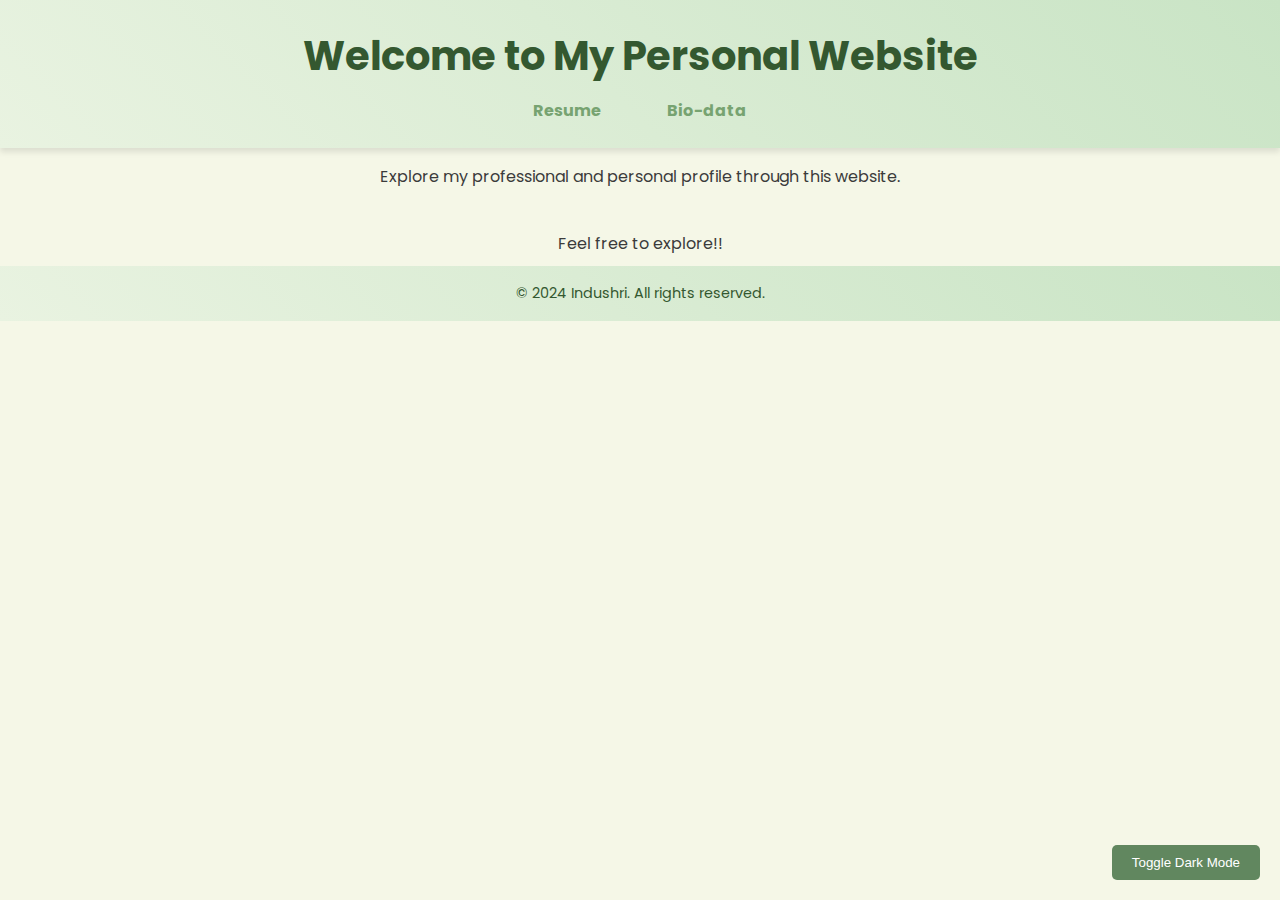
<file: index.html>
<script>
    document.addEventListener("DOMContentLoaded", function () {
        const toggleButton = document.createElement('button');
        toggleButton.textContent = "Toggle Dark Mode";
        toggleButton.style.position = "fixed";
        toggleButton.style.bottom = "20px";
        toggleButton.style.right = "20px";
        toggleButton.style.padding = "10px 20px";
        toggleButton.style.border = "none";
        toggleButton.style.borderRadius = "5px";
        toggleButton.style.backgroundColor = "#61875f"; // Earthy green
        toggleButton.style.color = "#fff";
        toggleButton.style.cursor = "pointer";
        toggleButton.style.zIndex = "1000";

        document.body.appendChild(toggleButton);

        const toggleDarkMode = () => {
            const isDarkMode = document.body.classList.toggle("dark-mode");

            // Save mode to localStorage
            localStorage.setItem("darkMode", isDarkMode ? "enabled" : "disabled");
        };

        // Apply dark mode from localStorage if previously enabled
        if (localStorage.getItem("darkMode") === "enabled") {
            document.body.classList.add("dark-mode");
        }

        toggleButton.addEventListener("click", toggleDarkMode);
    });
</script>
<!DOCTYPE html>
<html lang="en">
<head>
    <meta charset="UTF-8">
    <meta name="viewport" content="width=device-width, initial-scale=1.0">
    <title>Welcome</title>
    <link rel="stylesheet" href="style.css">
    <link href="https://fonts.googleapis.com/css2?family=Poppins:wght@400;600&display=swap" rel="stylesheet">

</head>
<body>
    <header>
        <h1>Welcome to My Personal Website</h1>
        <nav>
            <a href="resume.html">Resume</a>
            <a href="biodata.html">Bio-data</a>
        </nav>
    </header>
    <main align="center" id="home *page-main">
        <p>Explore my professional and personal profile through this website.</p><br>
        Feel free to explore!!
    </main>
    <footer>
        <p>© 2024 Indushri. All rights reserved.</p>
    </footer>
</body>
</html>
</file>
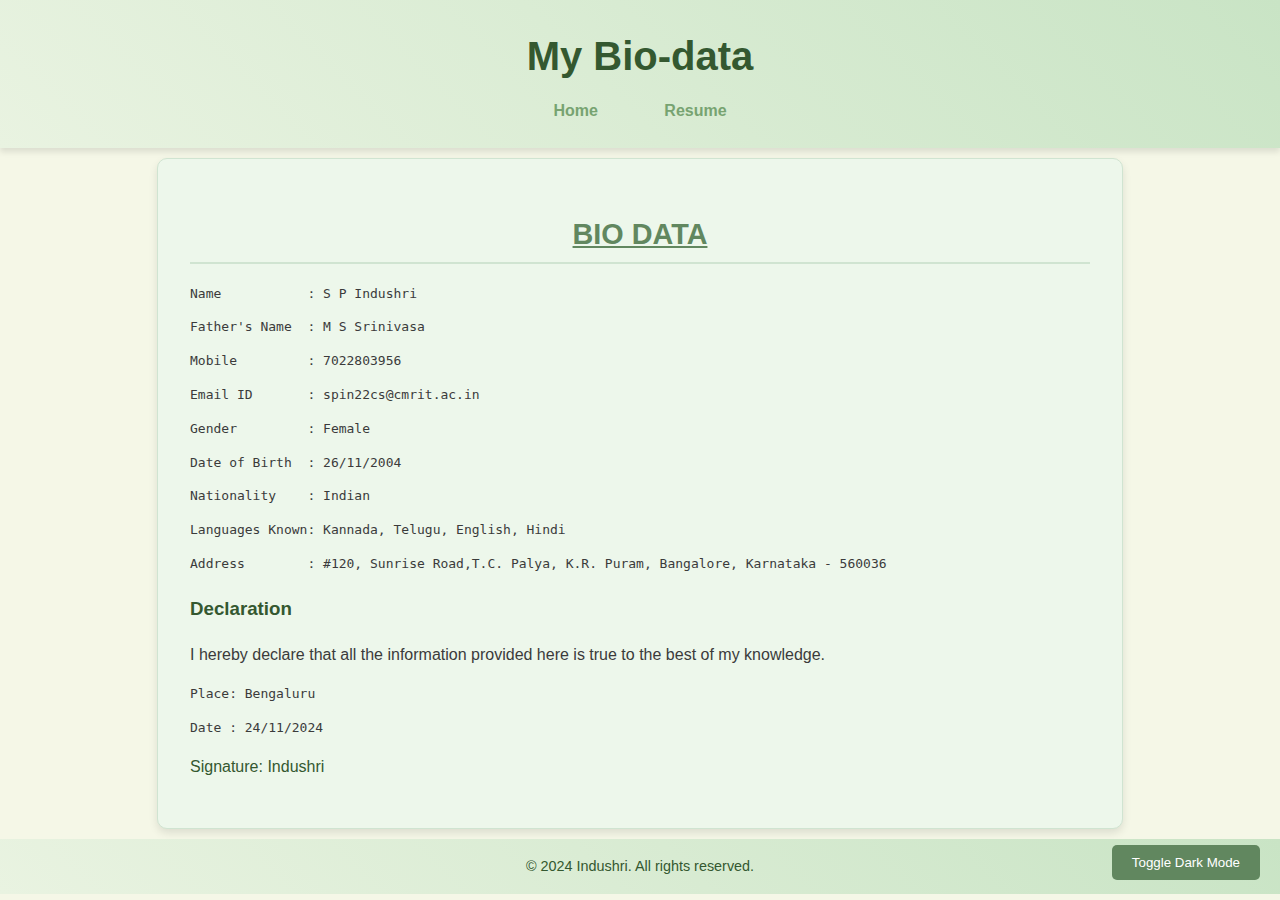
<file: biodata.html>
<script>
    document.addEventListener("DOMContentLoaded", function () {
        const toggleButton = document.createElement('button');
        toggleButton.textContent = "Toggle Dark Mode";
        toggleButton.style.position = "fixed";
        toggleButton.style.bottom = "20px";
        toggleButton.style.right = "20px";
        toggleButton.style.padding = "10px 20px";
        toggleButton.style.border = "none";
        toggleButton.style.borderRadius = "5px";
        toggleButton.style.backgroundColor = "#61875f"; // Earthy green
        toggleButton.style.color = "#fff";
        toggleButton.style.cursor = "pointer";
        toggleButton.style.zIndex = "1000";

        document.body.appendChild(toggleButton);

        const toggleDarkMode = () => {
            const isDarkMode = document.body.classList.toggle("dark-mode");

            // Save mode to localStorage
            localStorage.setItem("darkMode", isDarkMode ? "enabled" : "disabled");
        };

        // Apply dark mode from localStorage if previously enabled
        if (localStorage.getItem("darkMode") === "enabled") {
            document.body.classList.add("dark-mode");
        }

        toggleButton.addEventListener("click", toggleDarkMode);
    });
</script>
<!DOCTYPE html>
<html lang="en">
<head>
    <meta charset="UTF-8">
    <meta name="viewport" content="width=device-width, initial-scale=1.0">
    <title>Bio-data</title>
    <link rel="stylesheet" href="style.css">
</head>
<body>
    <header>
        <h1>My Bio-data</h1>
        <nav>
            <a href="index.html">Home</a>
            <a href="resume.html">Resume</a>
        </nav>
    </header>
    <main id="biodata-main">
        <section class="biodata-form">
            <h2>BIO DATA</h2>
            <div class="form-container">
                <!-- Left Section -->
                <div class="form-left">
                    <pre>Name           : S P Indushri</pre>
                    <pre>Father's Name  : M S Srinivasa</pre>
                    <pre>Mobile         : 7022803956</pre>
                    <pre>Email ID       : spin22cs@cmrit.ac.in</pre>
                    <pre>Gender         : Female</pre>
                    <pre>Date of Birth  : 26/11/2004</pre>
                    <pre>Nationality    : Indian</pre>
                    <pre>Languages Known: Kannada, Telugu, English, Hindi</pre>
                    <pre>Address        : #120, Sunrise Road,T.C. Palya, K.R. Puram, Bangalore, Karnataka - 560036</pre>
                </div>
            </div>
            <!-- Declaration Section -->
            <div class="declaration">
                <h3>Declaration</h3>
                <p>I hereby declare that all the information provided here is true to the best of my knowledge.</p>
            </div>
            <!-- Signature Section -->
            <div class="signature">
                <pre>Place: Bengaluru</pre>
                <pre>Date : 24/11/2024</pre>
                <p class="align-right">Signature: Indushri</p>
            </div>
        </section>
    </main>
    <footer>
        <p>© 2024 Indushri. All rights reserved.</p>
    </footer>
</body>
</html>
</file>
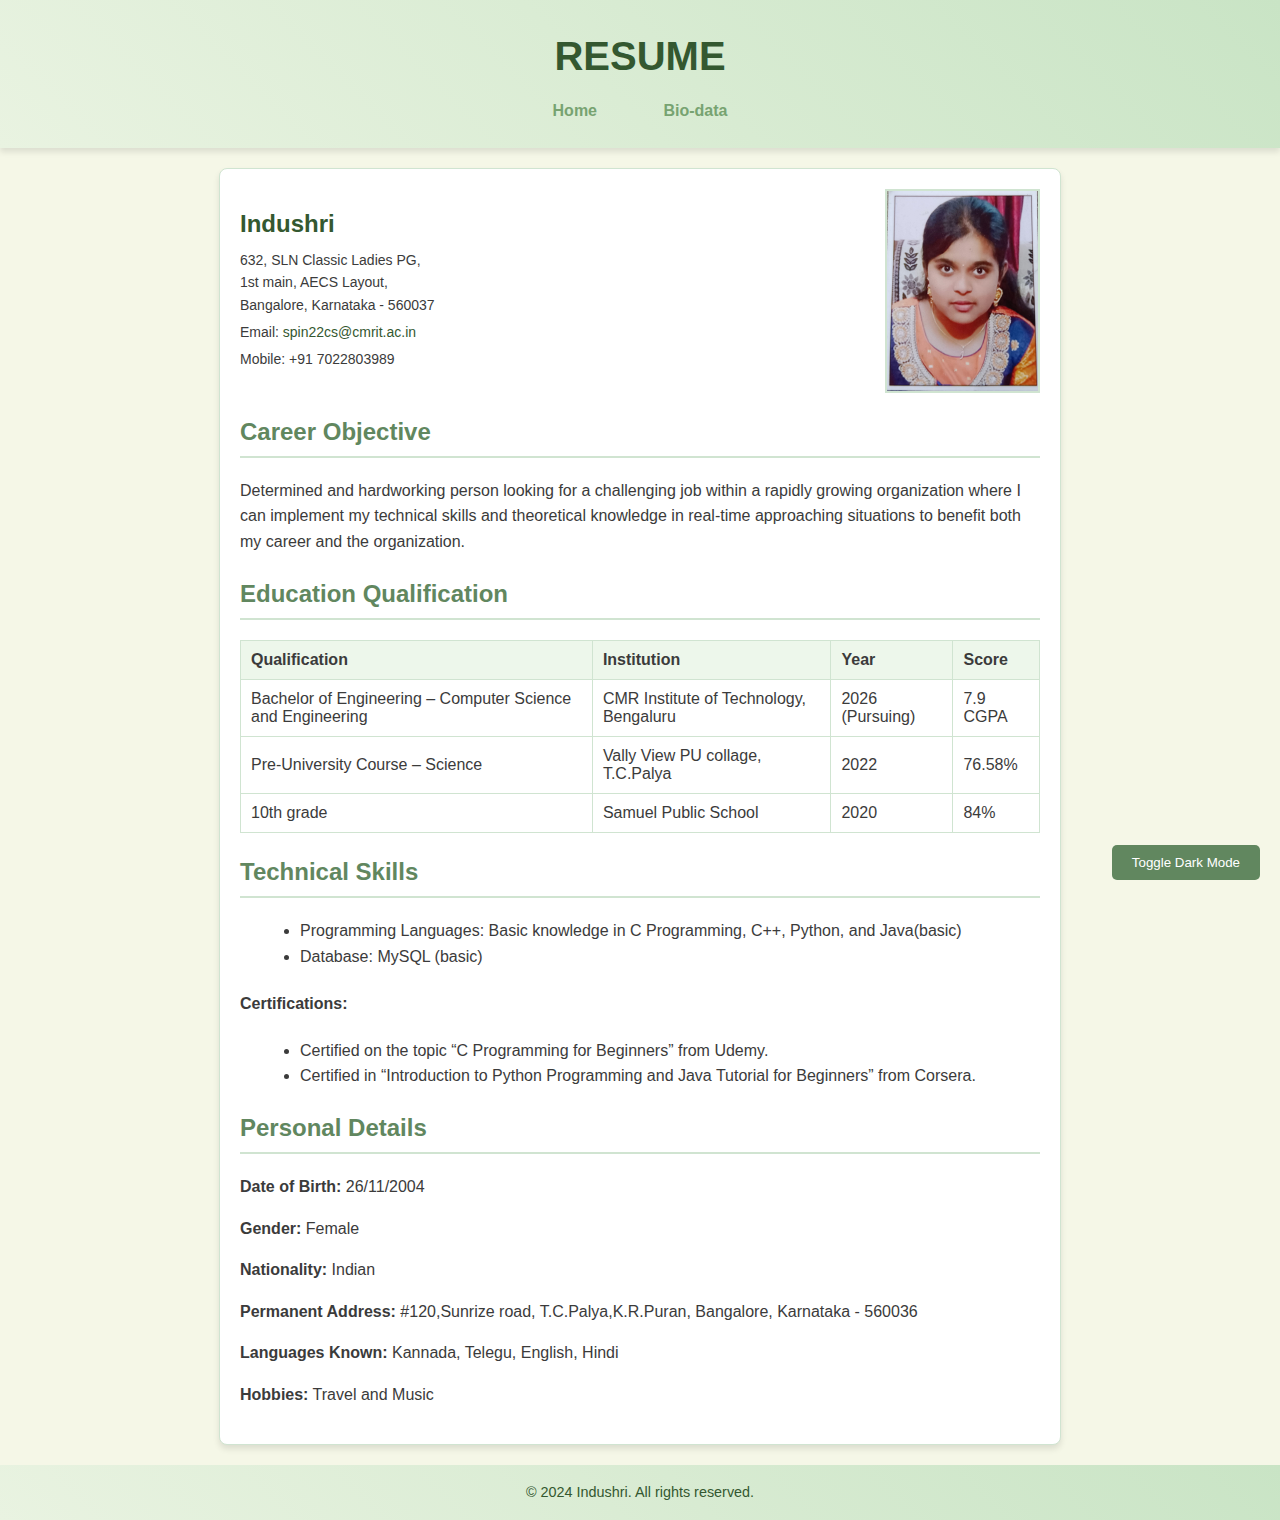
<file: resume.html>
<script>
    document.addEventListener("DOMContentLoaded", function () {
        const toggleButton = document.createElement('button');
        toggleButton.textContent = "Toggle Dark Mode";
        toggleButton.style.position = "fixed";
        toggleButton.style.bottom = "20px";
        toggleButton.style.right = "20px";
        toggleButton.style.padding = "10px 20px";
        toggleButton.style.border = "none";
        toggleButton.style.borderRadius = "5px";
        toggleButton.style.backgroundColor = "#61875f"; // Earthy green
        toggleButton.style.color = "#fff";
        toggleButton.style.cursor = "pointer";
        toggleButton.style.zIndex = "1000";

        document.body.appendChild(toggleButton);

        const toggleDarkMode = () => {
            const isDarkMode = document.body.classList.toggle("dark-mode");

            // Save mode to localStorage
            localStorage.setItem("darkMode", isDarkMode ? "enabled" : "disabled");
        };

        // Apply dark mode from localStorage if previously enabled
        if (localStorage.getItem("darkMode") === "enabled") {
            document.body.classList.add("dark-mode");
        }

        toggleButton.addEventListener("click", toggleDarkMode);
    });
</script>
<!DOCTYPE html>
<html lang="en">
<head>
    <meta charset="UTF-8">
    <metaa name="viewport" content="width=device-width, initial-scale=1.0">
    <title>Resume</title>
    <link rel="stylesheet" href="style.css">
</head>
<body>
    <header>
        <h1>RESUME</h1>
        <nav>
            <a href="index.html">Home</a>
            <a href="biodata.html">Bio-data</a>
        </nav>
    </header>
    <main class="resume-container">
        <div class="header-container">
            <div class="header-left">
                <h1>Indushri</h1>
                <p>632, SLN Classic Ladies PG,<br> 1st main, AECS Layout, <br> Bangalore, Karnataka - 560037</p>
                <p>Email: <a href="spin22cs@cmrit.ac.in">spin22cs@cmrit.ac.in</a></p>
                <p>Mobile: +91 7022803989</p>
            </div>
            <div class="header-right">
                <img src="indu.jpg.jpeg" alt="Profile Picture">
            </div>
        </div>
    
        <section>
            <h2>Career Objective</h2>
            <p>
                Determined and hardworking person looking for a challenging job within a rapidly growing organization where I can implement my technical skills and theoretical knowledge in real-time approaching situations to benefit both my career and the organization.
            </p>
        </section>
        <section>
            <h2>Education Qualification</h2>
            <table>
                <tr>
                    <th>Qualification</th>
                    <th>Institution</th>
                    <th>Year</th>
                    <th>Score</th>
                </tr>
                <tr>
                    <td>Bachelor of Engineering – Computer Science and Engineering</td>
                    <td>CMR Institute of Technology, Bengaluru</td>
                    <td>2026 (Pursuing)</td>
                    <td>7.9 CGPA</td>
                </tr>
                <tr>
                    <td>Pre-University Course – Science</td>
                    <td>Vally View PU collage, T.C.Palya</td>
                    <td>2022</td>
                    <td>76.58%</td>
                </tr>
                <tr>
                    <td>10th grade</td>
                    <td>Samuel Public School</td>
                    <td>2020</td>
                    <td>84%</td>
                </tr>
            </table>
        </section>
        <section>
            <h2>Technical Skills</h2>
            <ul>
                <li>Programming Languages: Basic knowledge in C Programming, C++, Python, and Java(basic)</li>
                <li>Database: MySQL (basic)</li>
            </ul>
        </section>
        <section>
            <h4>Certifications:</h4>
            <ul>
                <li>Certified on the topic “C Programming for Beginners” from Udemy.</li>
                <li>Certified in “Introduction to Python Programming and Java Tutorial for Beginners” from Corsera.</li>
            </ul>

        </section>
        

        
        <section>
            <h2>Personal Details</h2>
            <p><strong>Date of Birth:</strong> 26/11/2004</p>
            <p><strong>Gender:</strong> Female</p>
            <p><strong>Nationality:</strong> Indian</p>
            <p><strong>Permanent Address:</strong> #120,Sunrize road,
                T.C.Palya,K.R.Puran, 
                Bangalore, Karnataka - 560036</p>
            <p><strong>Languages Known:</strong> Kannada, Telegu, English, Hindi</p>
            <p><strong>Hobbies:</strong> Travel and Music</p>
        </section>
        
        
    </main>
    <footer>
        <p>© 2024 Indushri. All rights reserved.</p>
    </footer>
</body>
</html>
</file>
<file: style.css>
/* General Styles */
body {
    font-family: 'Poppins', sans-serif;
    margin: 0;
    padding: 0;
    color: #3b3b3b; /* Soft gray */
    line-height: 1.6;
    background: #f5f7e7; /* Light green tint */
}

/* Header Styling */
header {
    background: linear-gradient(45deg, #e9f3e1, #c9e4c5); /* Soft greens */
    color: #345830; /* Dark green */
    text-align: center;
    padding: 1.5rem 0;
    box-shadow: 0 4px 6px rgba(0, 0, 0, 0.1);
    margin-bottom: 10px;
}

header h1 {
    margin: 0;
    font-size: 2.5rem;
}

nav {
    margin-top: 10px;
}

nav a {
    color: #77a371; /* Earthy green */
    text-decoration: none;
    margin: 0 15px;
    font-weight: bold;
    padding: 0.5rem 1rem;
    border-radius: 5px;
    transition: background-color 0.3s ease;
}

nav a:hover {
    background-color: #dbead0; /* Pale green hover effect */
}

/* Main Section Styling */
#homepage-main {
    padding: 2rem 5%;
    max-width: 1200px;
    height: 300px;
    margin: auto;
    background: linear-gradient(45deg, #eaf6df, #c9e4c5); /* Subtle greens */
    box-shadow: 0 4px 8px rgba(0, 0, 0, 0.1);
    border-radius: 10px;
}

#homepage-main p {
    font-size: 1.2rem;
    margin-top: 145px;
    color: #3b3b3b; /* Soft gray */
}

/* Specific Styling for Bio-data Page Main Section */
#biodata-main {
    background-color: #ffffff;
    padding: 2rem;
    border: 2px solid #b7d3b4; /* Muted green */
    border-radius: 10px;
}

/* Resume Container */
.resume-container {
    max-width: 800px;
    margin: 20px auto;
    padding: 20px;
    background: #ffffff;
    border: 1px solid #d0e4d1; /* Light green */
    border-radius: 8px;
    box-shadow: 0 4px 6px rgba(0, 0, 0, 0.1);
}

/* Header Container */
.header-container {
    display: flex;
    justify-content: space-between;
    align-items: center;
}

.header-left h1 {
    margin: 0;
    font-size: 24px;
    color: #345830; /* Dark green */
}

.header-left p {
    margin: 5px 0;
    font-size: 14px;
    color: #3b3b3b; /* Soft gray */
}

.header-left a {
    color: #345830; /* Dark green */
    text-decoration: none;
}

.header-right img {
    max-width: 200px;
    height: 200px;
    border: 2px solid #d0e4d1; /* Green border */
}

h2 {
    color: #61875f; /* Earthy green */
    margin-top: 20px;
    border-bottom: 2px solid #d0e4d1; /* Light green */
    padding-bottom: 5px;
}

table {
    width: 100%;
    border-collapse: collapse;
    margin-top: 10px;
    margin-bottom: 20px;
}

table th, table td {
    border: 1px solid #d0e4d1; /* Light green border */
    padding: 10px;
    text-align: left;
}

table th {
    background-color: #edf7eb; /* Soft green */
    color: #3b3b3b; /* Soft gray */
}

ul {
    list-style-type: disc;
    margin-left: 20px;
}

footer {
    background: linear-gradient(45deg, #e9f3e1, #c9e4c5); /* Soft greens */
    color: #345830; /* Dark green */
    text-align: center;
    padding: 1rem 0;
    margin-top: 10px;
    font-size: 0.9rem;
}

footer p {
    margin: 0;
}

/* Biodata Page Styling */
#biodata-main {
    padding: 2rem;
    background-color: #edf7eb; /* Soft green */
    color: #3b3b3b; /* Soft gray */
    max-width: 900px;
    margin: auto;
    border: 1px solid #d0e4d1; /* Green border */
    border-radius: 10px;
    box-shadow: 0 4px 8px rgba(0, 0, 0, 0.1);
}

.biodata-form h2 {
    text-align: center;
    text-decoration: underline;
    font-size: 1.8rem;
    color: #61875f; /* Earthy green */
    margin-bottom: 20px;
}

.form-right img {
    background-color: #ffffff;
}

.declaration h3 {
    color: #345830; /* Dark green */
}

.signature p {
    color: #345830; /* Dark green */
}

/* Section Styling */
section h3 {
    color: #61875f; /* Earthy green */
}
/* Default light mode (already defined in your style.css) */

/* Dark mode styles */
body.dark-mode {
    background-color: #121212; /* Dark background */
    color: #e0e0e0; /* Light text */
}

header.dark-mode, footer.dark-mode {
    background: linear-gradient(45deg, #333, #444); /* Dark gradients */
    color: #e0e0e0;
}

nav a.dark-mode {
    color: #bb86fc; /* Light purple links */
}

.resume-container.dark-mode, #biodata-main.dark-mode, #homepage-main.dark-mode {
    background: #1e1e1e; /* Dark containers */
    color: #e0e0e0;
    border-color: #3e3e3e;
}

.dark-mode table th {
    background-color: #2b2b2b; /* Dark header for tables */
    color: #e0e0e0;
}

.dark-mode table td {
    border-color: #3e3e3e; /* Dark table border */
}
</file>
